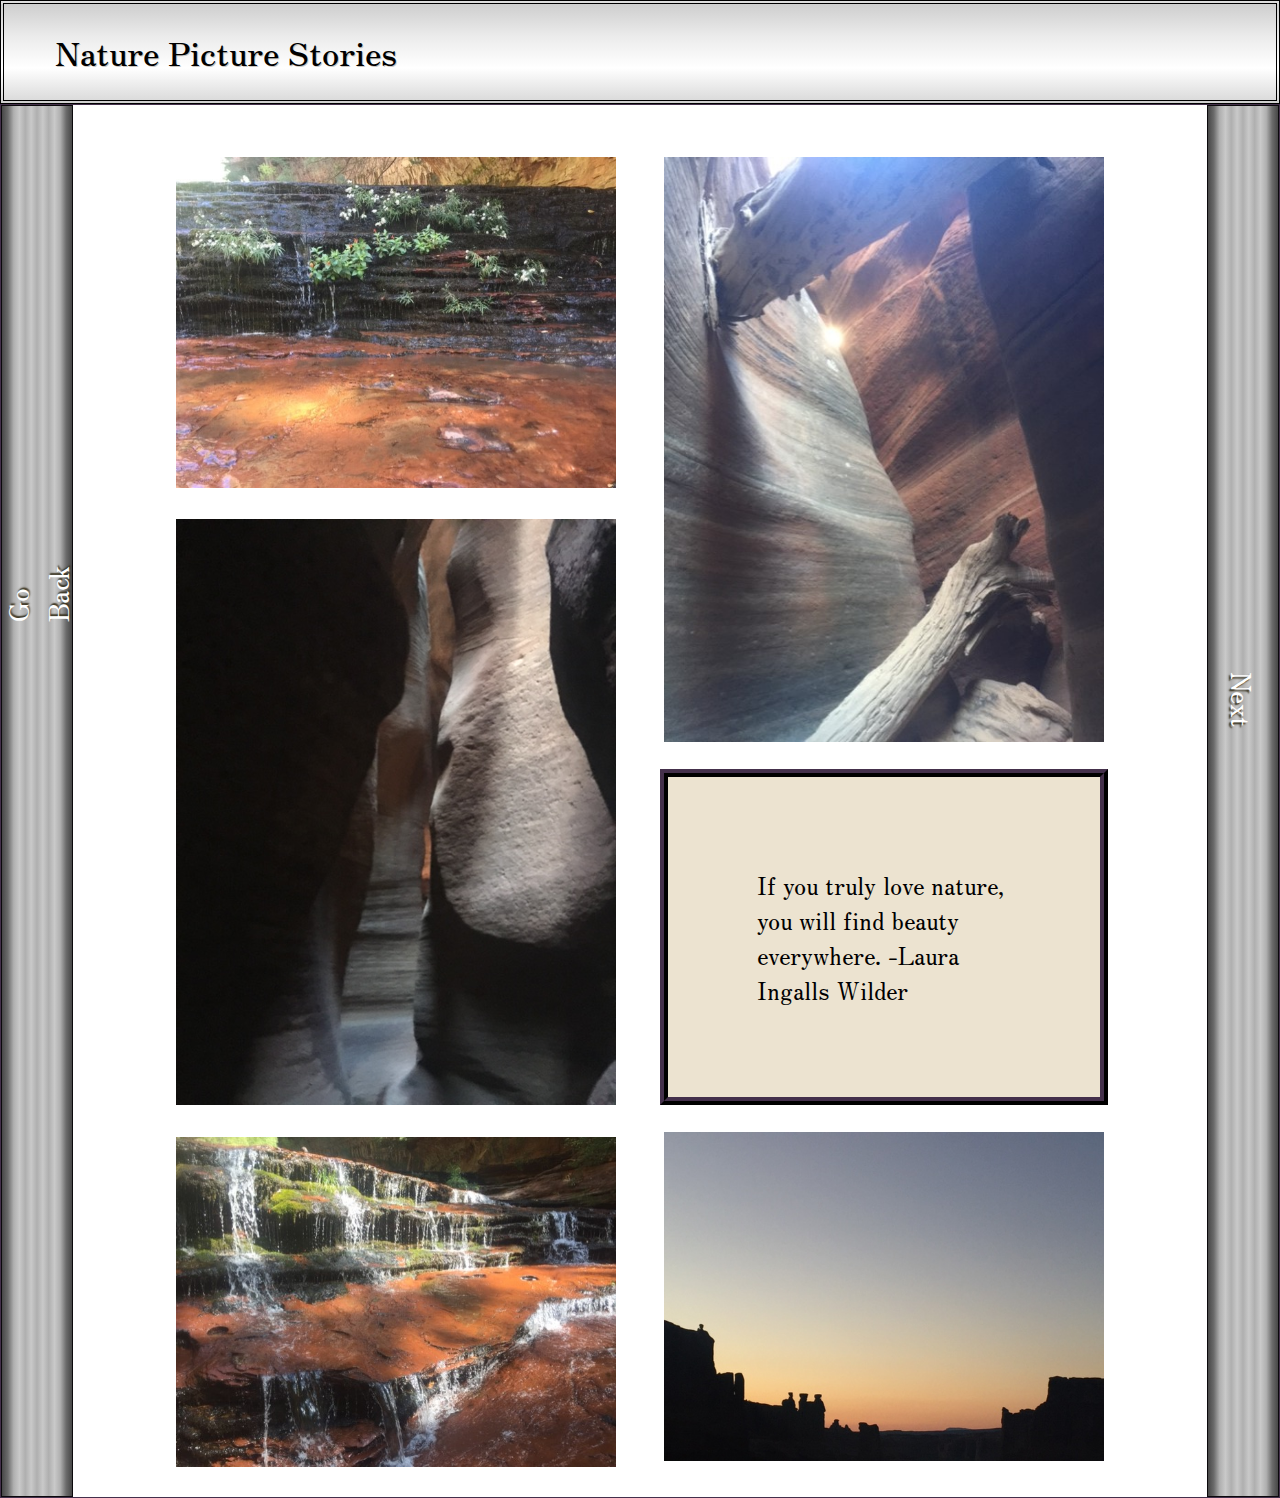
<file: canyons/canyons.html>
<!DOCTYPE html>
<html>
  <head>
    <meta charset="utf-8">
    <meta name="viewport" content="width=device-width">
    <title>Nature Stories</title>
 <link href="canyons.css" rel="stylesheet" type="text/css" />
    <link rel="preconnect" href="https://fonts.googleapis.com">
<link rel="preconnect" href="https://fonts.gstatic.com" crossorigin>
<link href="https://fonts.googleapis.com/css2?family=DM+Serif+Display:ital@1&family=Space+Mono&display=swap" rel="stylesheet">
<link href="https://fonts.googleapis.com/css2?family=Zen+Old+Mincho:wght@900&display=swap" rel="stylesheet">
  </head>
  <body onload="quote()">
    <div class='header'>
        <h3>Nature Picture Stories</h3>
      </div>
      <div class='container'>

        <!-- sidebar will take you to the previous page -->
        <div class='smallbox'>
            <div class='goback'>
            <a href="../peaks/peaks.html">Go Back</a>
            </div>
        </div>

        <!-- center will display pictures and quote -->
        <div class='largebox'>

            <div class="row">
                <div class="column">
                    <img src="../assets/p4p1.jpg">
                    <img src= "../assets/p4p3.jpg">
                    <img src="../assets/p4p4.jpg">
                </div>

                <div class="column">
                  <img src="../assets/p4p5.jpg">
                    <div class="quote" id="quote"></div>
                    <img src="../assets/p6p2.jpg">
                </div>
   
            </div>

        </div>

        <!-- sidebar will take you to the next page -->
        <div class='smallbox'>

        <div class='next'>
                <a href="../main/index.html">Next</a>
        </div>
     
      </div>

      
     
    <!-- links to javascript for random quote -->
    <script src="../randomquote.js"></script>
  </body>
</html>
</file>
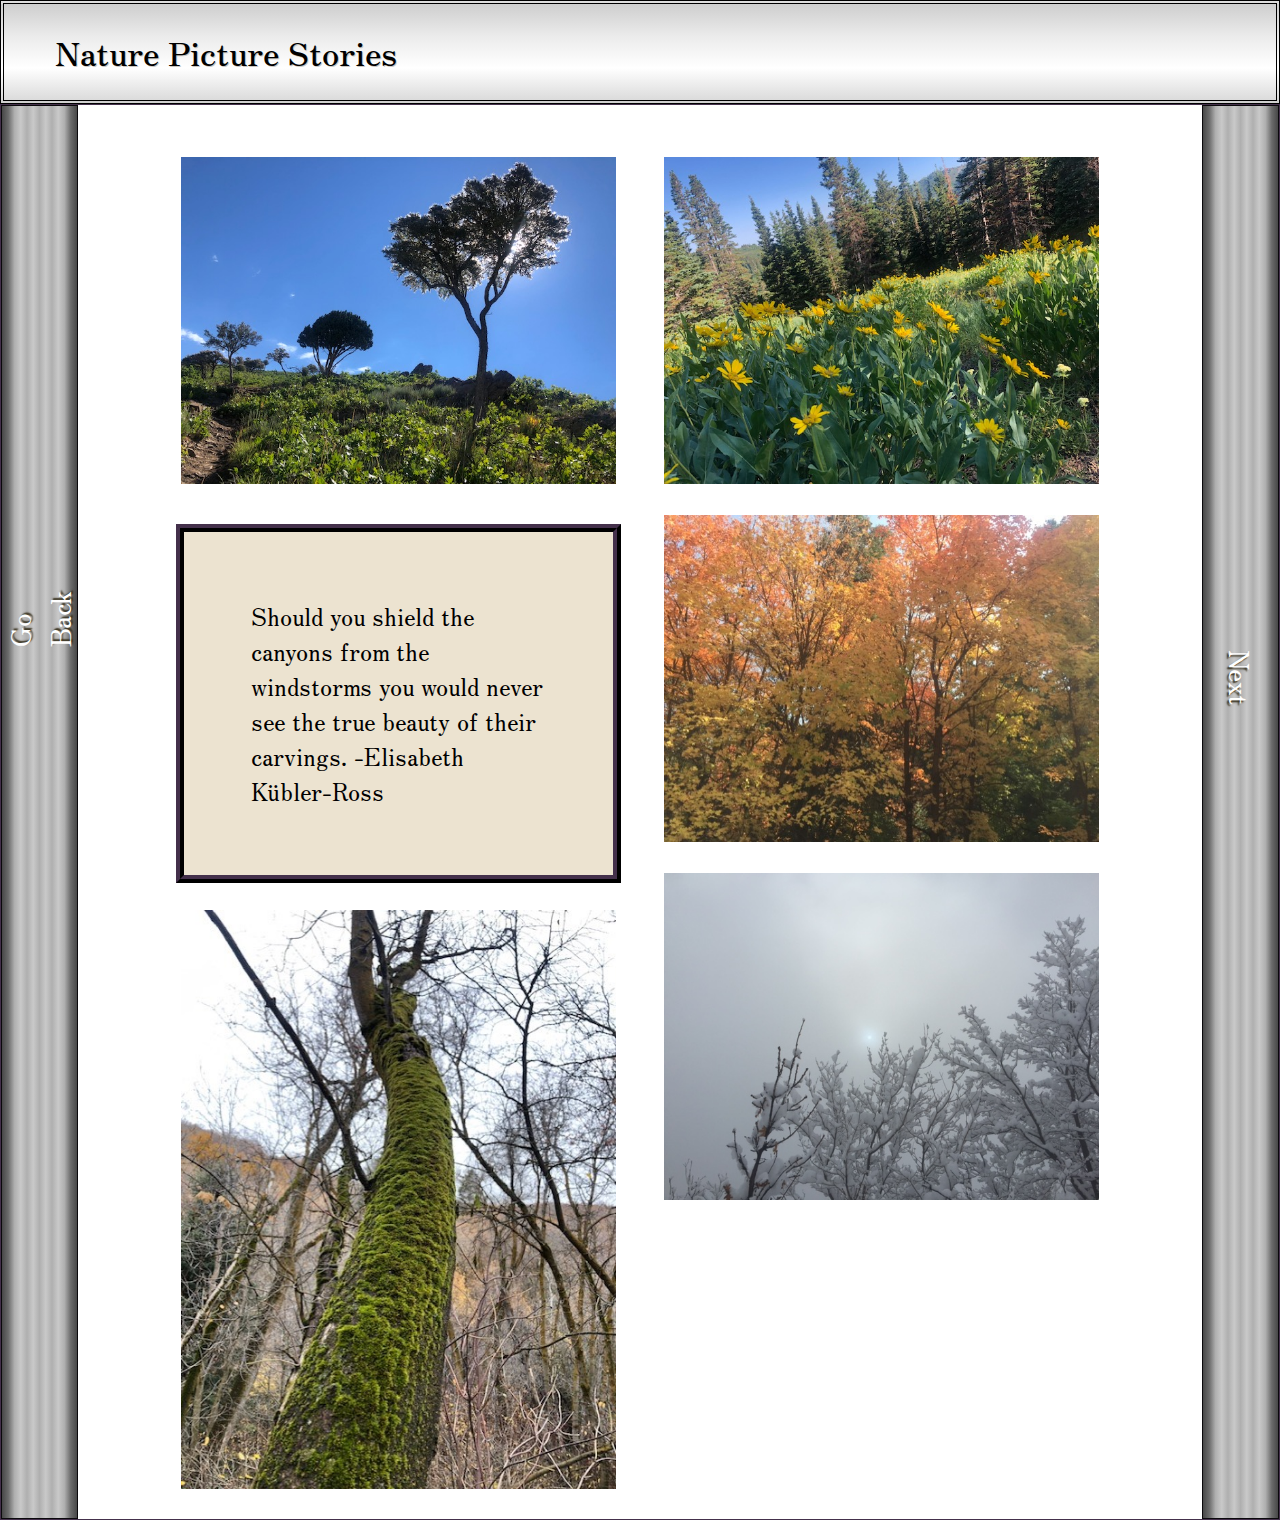
<file: growth/growth.html>
<!DOCTYPE html>
<html>
  <head>
    <meta charset="utf-8">
    <meta name="viewport" content="width=device-width">
    <title>Nature Stories</title>
 <link href="growth.css" rel="stylesheet" type="text/css" />
    <link rel="preconnect" href="https://fonts.googleapis.com">
<link rel="preconnect" href="https://fonts.gstatic.com" crossorigin>
<link href="https://fonts.googleapis.com/css2?family=DM+Serif+Display:ital@1&family=Space+Mono&display=swap" rel="stylesheet">
<link href="https://fonts.googleapis.com/css2?family=Zen+Old+Mincho:wght@900&display=swap" rel="stylesheet">
  </head>
  <body onload="quote()">
    <div class='header'>
        <h3>Nature Picture Stories</h3>
    </div>
      <div class='container'>
        <!-- sidebar will take you back to previous page -->
        <div class='smallbox'>
            <div class='goback'>
            <a href="../water/water.html">Go Back</a>
            </div>
        </div>

        <!-- center will display pictures and quote -->
        <div class='largebox'>

            <div class="row">
                <div class="column">
                    <img src="../assets/p5p6.jpg">
                    <div class="quote" id="quote"></div>
                    <img src="../assets/p5p1.jpg">
                    
                </div>

                <div class="column">
                    <img src="../assets/p5p10.jpg">
                    <img src="../assets/p5p2.jpg">
                    <img src="../assets/p5p8.jpg">
                </div>

            </div>
                
        </div>
          
        <!-- sidebar will take you back to next page -->
        <div class='smallbox'>

        <div class='next'>
                <a href="../snow/snow.html">Next</a>
        </div>
       
      </div>
    <!-- links to js for random quote -->
    <script src="../randomquote.js"></script>
  </body>
</html>
</file>
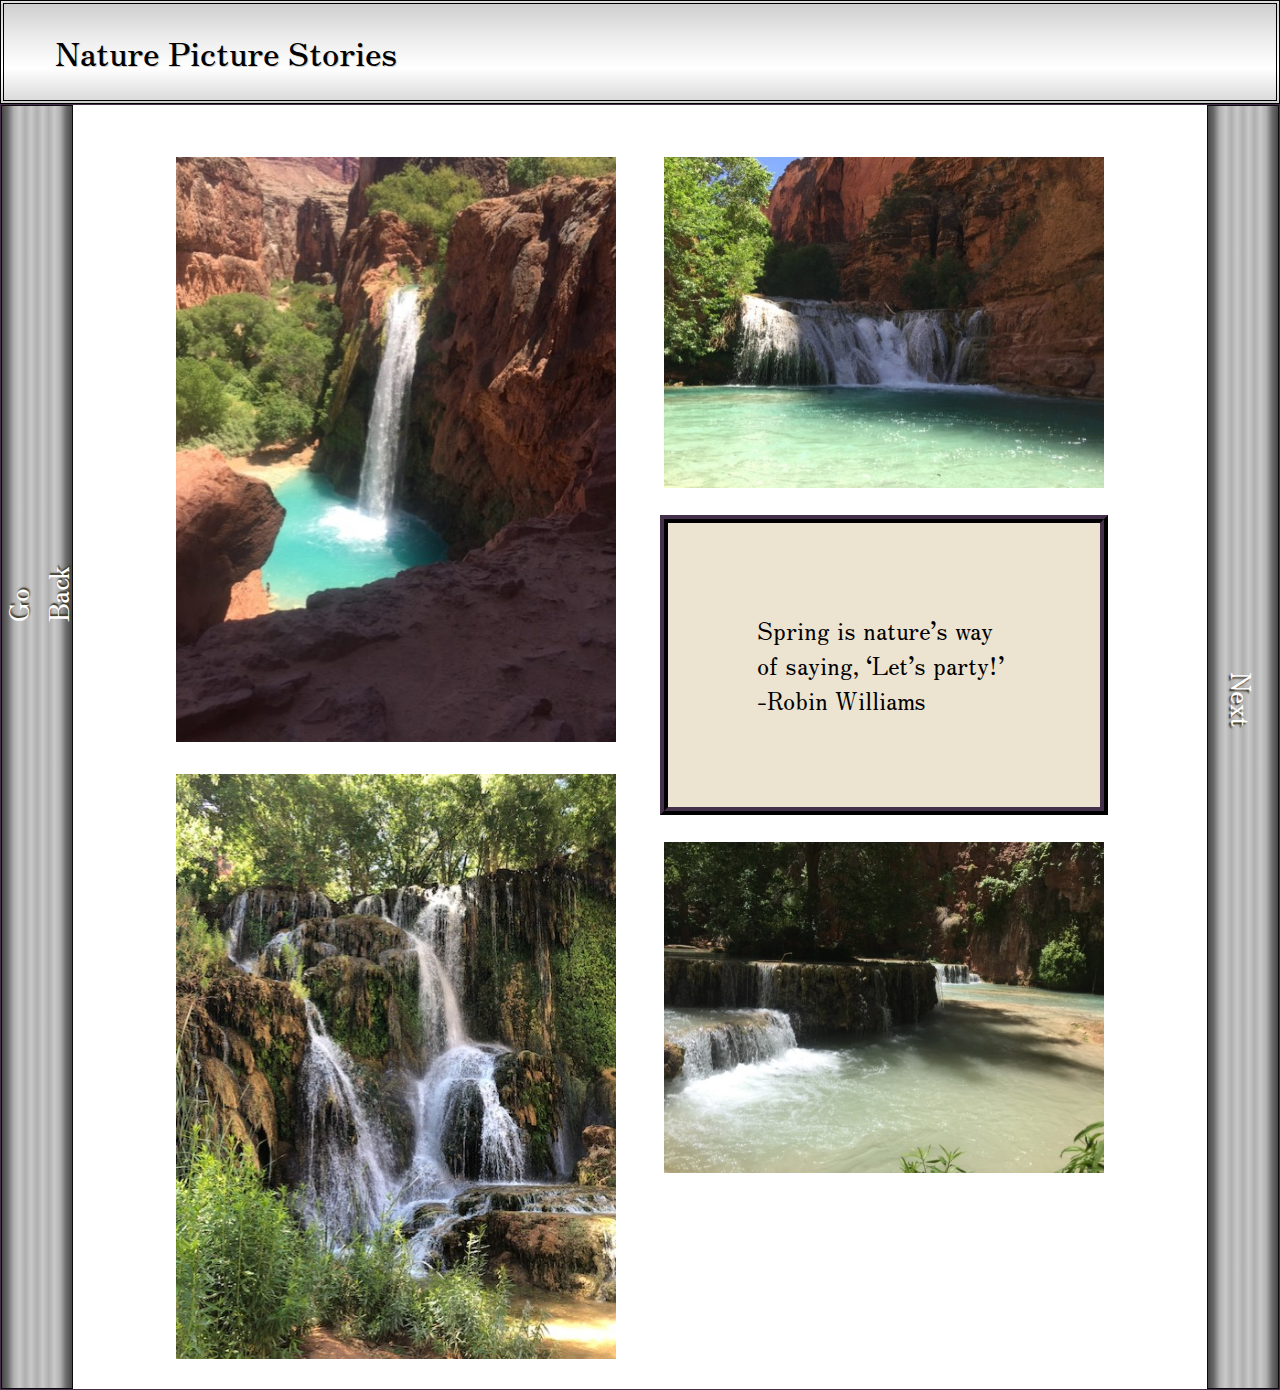
<file: hava/hava.html>
<!DOCTYPE html>
<html>
  <head>
    <meta charset="utf-8">
    <meta name="viewport" content="width=device-width">
    <title>Nature Stories</title>
 <link href="hava.css" rel="stylesheet" type="text/css" />
    <link rel="preconnect" href="https://fonts.googleapis.com">
<link rel="preconnect" href="https://fonts.gstatic.com" crossorigin>
<link href="https://fonts.googleapis.com/css2?family=DM+Serif+Display:ital@1&family=Space+Mono&display=swap" rel="stylesheet">
<link href="https://fonts.googleapis.com/css2?family=Zen+Old+Mincho:wght@900&display=swap" rel="stylesheet">
  </head>
  <body onload="quote()">
    <div class='header'>
        <h3>Nature Picture Stories</h3>
      </div>
      <div class='container'>

        <!-- sidebar will take you to the previous page -->
        <div class='smallbox'>
            <div class='goback'>
            <a href="../peaks/peaks.html">Go Back</a>
            </div>
        </div>

        <!-- center will display pictures and quote -->
        <div class='largebox'>

            <div class="row">

                <div class="column">
                    <img src="../assets/p2p1.jpg">
                    <img src= "../assets/p2p5.jpg">
                </div>

                <div class="column">
                  <img src="../assets/p2p4.jpg">
                    <div class="quote" id="quote"></div>
                    <img src="../assets/p2p3.jpg">
                </div>
                
            </div>

        </div>

        <!-- sidebar will take you to the next page -->
        <div class='smallbox'>

        <div class='next'>
                <a href="../canyons/canyons.html">Next</a>
        </div>
     
      </div>

      
     
    <!-- links to js for random quote -->
    <script src="../randomquote.js"></script>
  </body>
</html>
</file>
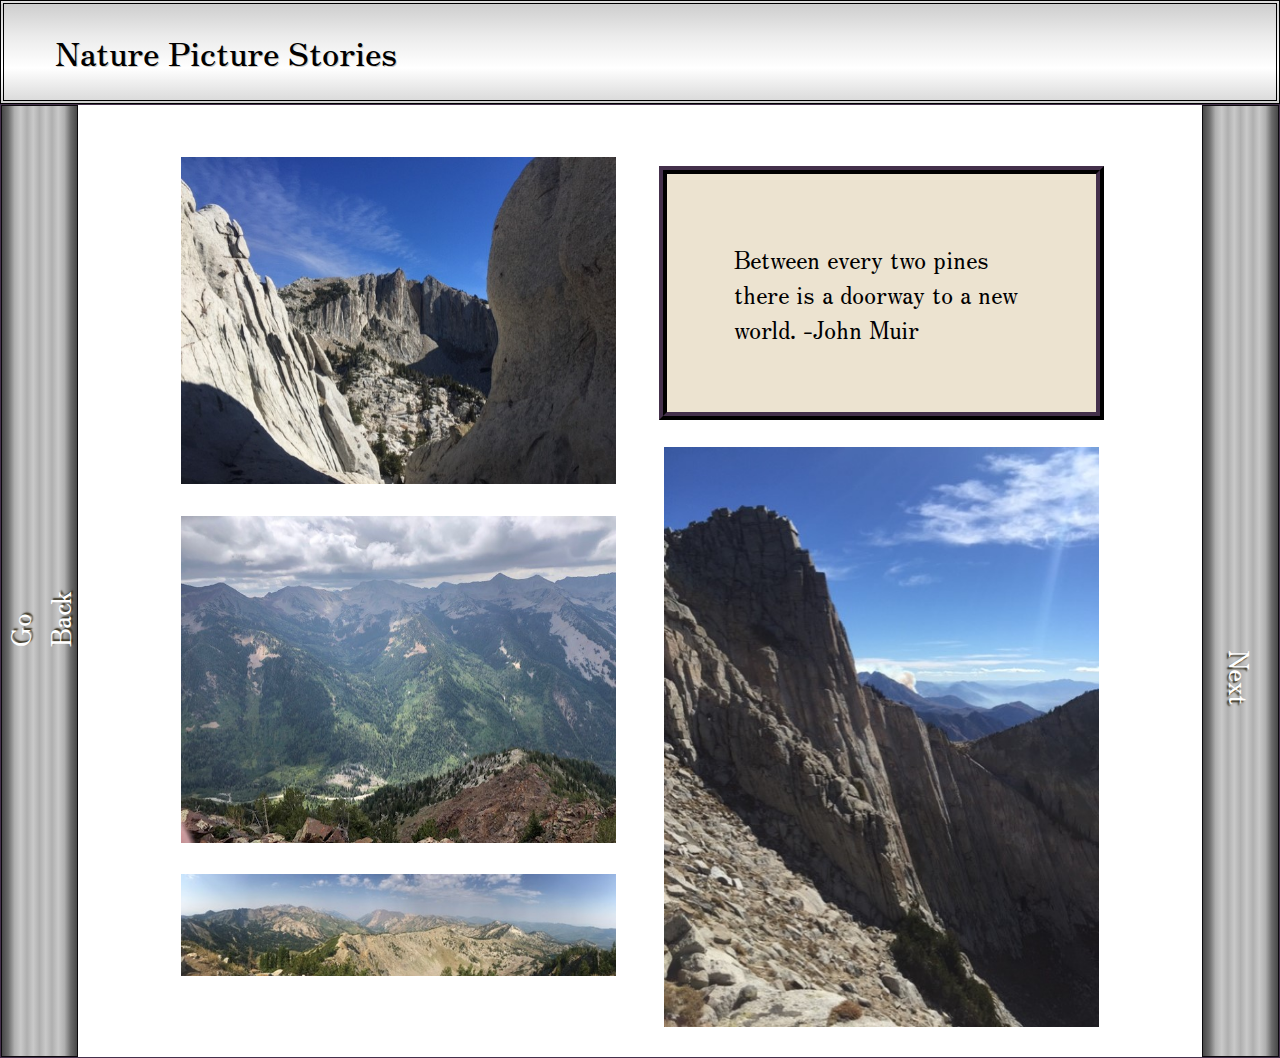
<file: peaks/peaks.html>
<!DOCTYPE html>
<html>
  <head>
    <meta charset="utf-8">
    <meta name="viewport" content="width=device-width">
    <title>Nature Stories</title>
 <link href="peaks.css" rel="stylesheet" type="text/css" />
    <link rel="preconnect" href="https://fonts.googleapis.com">
<link rel="preconnect" href="https://fonts.gstatic.com" crossorigin>
<link href="https://fonts.googleapis.com/css2?family=DM+Serif+Display:ital@1&family=Space+Mono&display=swap" rel="stylesheet">
<link href="https://fonts.googleapis.com/css2?family=Zen+Old+Mincho:wght@900&display=swap" rel="stylesheet">
  </head>
  <body onload="quote()">
    <div class='header'>
        <h3>Nature Picture Stories</h3>
      </div>
      <div class='container'>

        <!-- sidebar will take you to the previous page -->
        <div class='smallbox'>
            <div class='goback'>
            <a href="../snow/snow.html">Go Back</a>
            </div>
        </div>

        <!-- center will display pictures and quote -->
        <div class='largebox'>

            <div class="row">
                <div class="column">
                    <img src="../assets/p7p1.jpg">
                    <img src= "../assets/p1p3.jpg">
                    <img src="../assets/p7p5.jpg">
                </div>

                <div class="column">
                    <div class="quote" id="quote"></div>
                    <img src="../assets/p7p2.jpg">
                </div>
                
            </div>

        </div>

        <!-- sidebar will take you to the next page -->
        <div class='smallbox'>

        <div class='next'>
                <a href="../hava/hava.html">Next</a>
        </div>
       
      </div>
     
    <!-- links to js for random quote -->
    <script src="../randomquote.js"></script>
  </body>
</html>
</file>
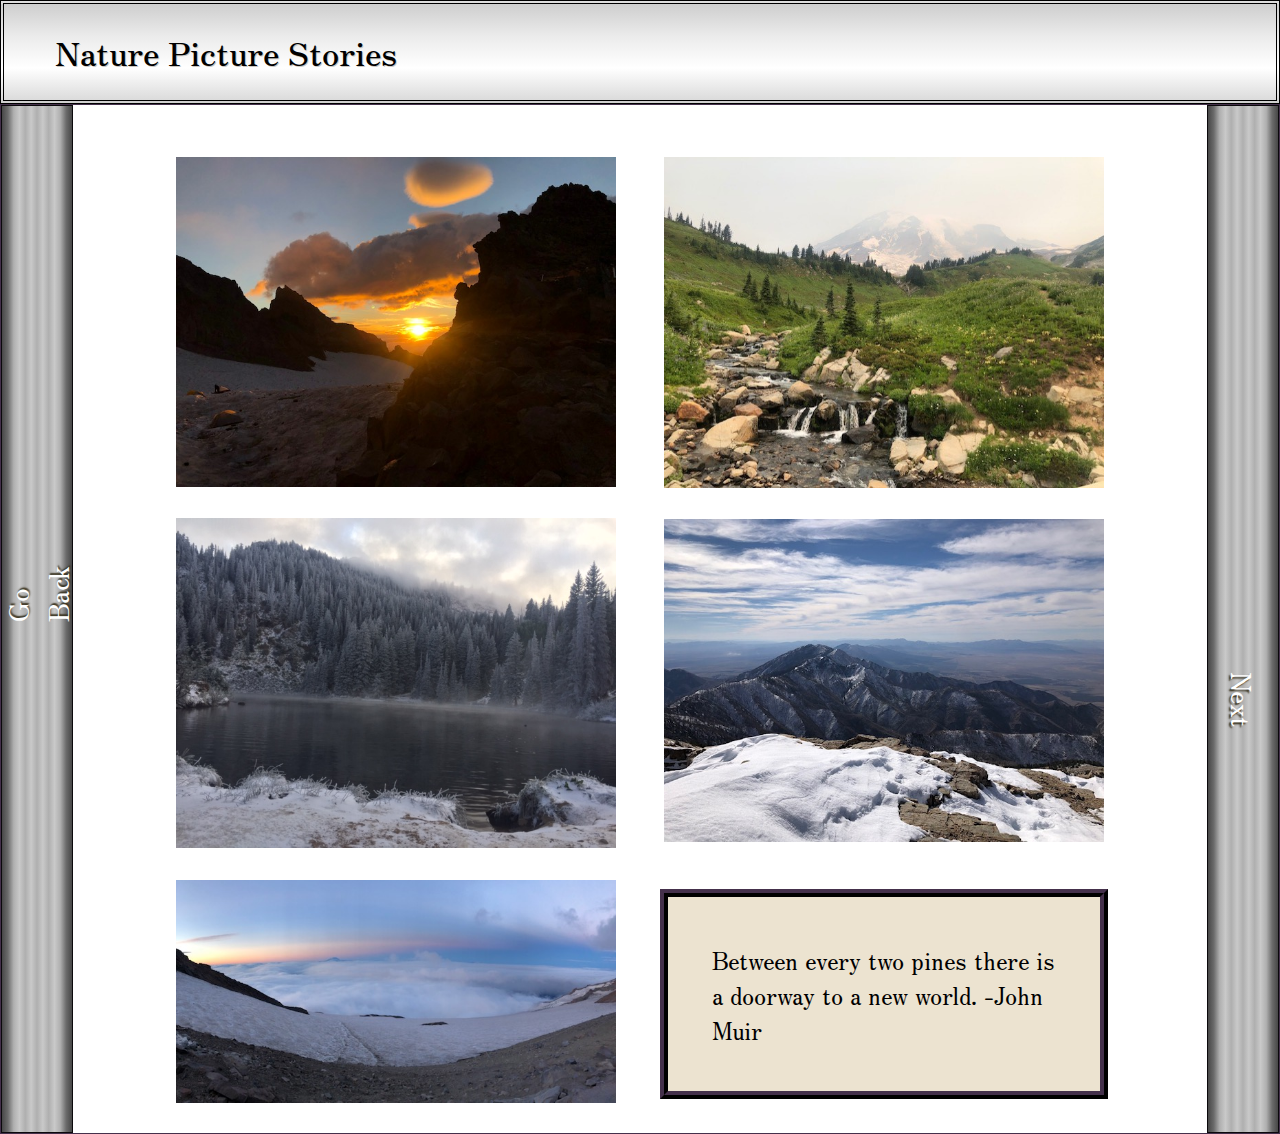
<file: snow/snow.html>
<!DOCTYPE html>
<html>
  <head>
    <meta charset="utf-8">
    <meta name="viewport" content="width=device-width">
    <title>Nature Stories</title>
 <link href="snow.css" rel="stylesheet" type="text/css" />
    <link rel="preconnect" href="https://fonts.googleapis.com">
<link rel="preconnect" href="https://fonts.gstatic.com" crossorigin>
<link href="https://fonts.googleapis.com/css2?family=DM+Serif+Display:ital@1&family=Space+Mono&display=swap" rel="stylesheet">
<link href="https://fonts.googleapis.com/css2?family=Zen+Old+Mincho:wght@900&display=swap" rel="stylesheet">
  </head>
  <body onload="quote()">
    <div class='header'>
        <h3>Nature Picture Stories</h3>
      </div>
      <div class='container'>

        <div class='smallbox'>
            <div class='goback'>
            <a href="../growth/growth.html">Go Back</a>
            </div>
        </div>
        <div class='largebox'>

            <div class="row">
                <div class="column">
                    <img src="../assets/p3p1.jpg">
                    <img src="../assets/BloodsLake.jpg">
                </div>

              

                <div class="column">
                    <img src="../assets/p3p5.jpg">
                    <img src="../assets/p3p4.jpg" >
                </div>

               

                
                    <div class="column">
                        <img src="../assets/p3p2.jpg">
                        
                        
                    </div>

                    <div class="column">
                        <div class="quote" id="quote">
                          
                            
                        </div>
                    </div>
                
            </div>

        </div>
        <div class='smallbox'>

      
        <div class='next'>
            
                <a href="../peaks/peaks.html">Next</a>
               
        </div>
       
     
      </div>

      
     

    <script src="../randomquote.js"></script>
  </body>
</html>
</file>
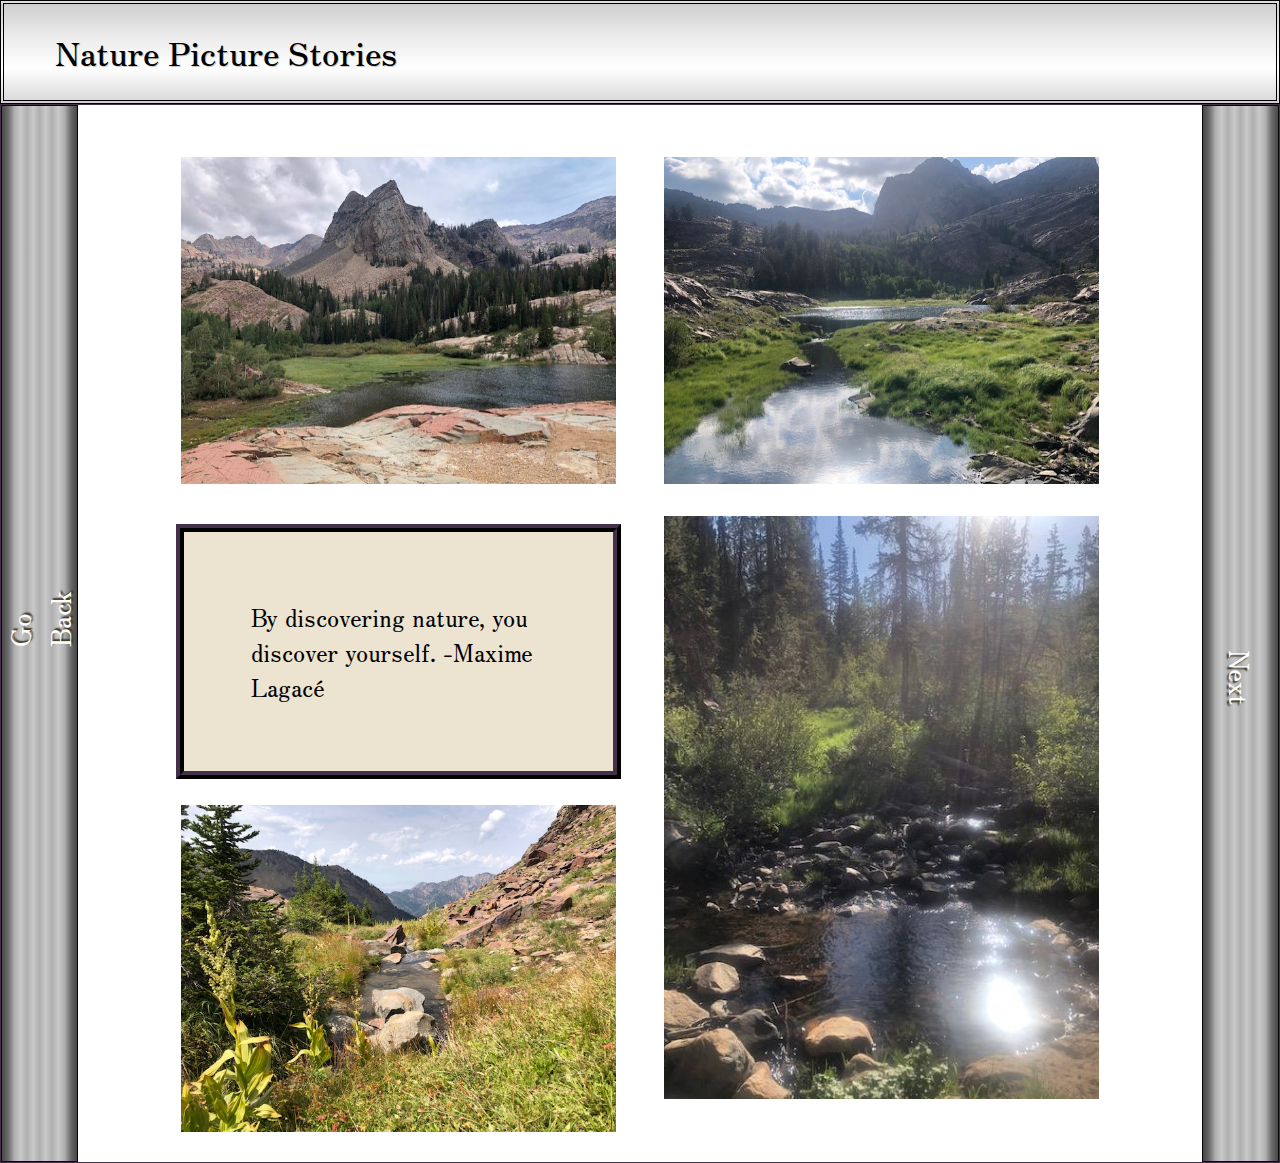
<file: water/water.html>
<!DOCTYPE html>
<html>
  <head>
    <meta charset="utf-8">
    <meta name="viewport" content="width=device-width">
    <title>Nature Stories</title>
 <link href="water.css" rel="stylesheet" type="text/css" />
    <link rel="preconnect" href="https://fonts.googleapis.com">
<link rel="preconnect" href="https://fonts.gstatic.com" crossorigin>
<link href="https://fonts.googleapis.com/css2?family=DM+Serif+Display:ital@1&family=Space+Mono&display=swap" rel="stylesheet">
<link href="https://fonts.googleapis.com/css2?family=Zen+Old+Mincho:wght@900&display=swap" rel="stylesheet">
  </head>
  <body onload="quote()">
    <div class='header'>
        <h3>Nature Picture Stories</h3>
    </div>
      <div class='container'>
        <!-- sidebar will take you back to previous page -->
        <div class='smallbox'>
            <div class='goback'>
            <a href="../main/index.html">Go Back</a>
            </div>
        </div>
        <!-- Center container that holds picture and quote display -->
        <div class='largebox'>

            <div class="row">

                <div class="column">
                    <img src="../assets/p1p1.jpg">
                    <div class="quote" id="quote"></div>
                    <img src="../assets/p1p4.jpg">
                    
                </div>

                <div class="column">
                    <img src="../assets/p1p2.jpg">
                    <img src="../assets/p1p8.jpg">
                </div>   

            </div>
                
        </div>
          
        <!-- sidebar will take you to next page -->
        <div class='smallbox'>

        <div class='next'>
                <a href="../growth/growth.html">Next</a>
        </div>
       
      </div>
    <!-- links to js for random quote -->
    <script src="../randomquote.js"></script>
  </body>
</html>
</file>
<file: canyons/canyons.css>
* {
  box-sizing: border-box;
}

body {
    margin: 0;
    font-family: 'Zen Old Mincho', serif;
    width: 100%;
  }
  
  h2 {
    font-family: 'DM Serif Display', serif;
    font-size: 2em;
    text-shadow: 2px 1.5px 1.5px rgb(202, 200, 194);
    letter-spacing: 2px;
   
  }

  h3 {
    font-family: 'Zen Old Mincho', serif;
    font-size: 2em;
    margin: 0;
    padding: 2%;
    text-shadow: 1px 0.5px 0.5px rgb(202, 200, 194);
  }

  h4 {
    font-family: 'DM Serif Display', serif;
    font-size: 1em; 
    text-align: center; 
    text-shadow: 1px 0.5px 0.5px rgb(202, 200, 194);
  }

  a {
    font-size: 1em;
    color: white;
    text-align: center;
    text-decoration: none;
    text-justify: center;
    text-shadow: 2px 1.5px 1.5px rgb(58, 51, 32);
  }
  
  
  
    
    .header {
      
        height: 8%;
        width: 100%;
        padding-left: 2%;
        border: 0.3rem double rgb(0, 0, 0);
      background-image: linear-gradient(rgb(206, 206, 206), rgb(235, 235, 235), rgb(255, 255, 255),  rgb(219, 219, 219));
      
    }
  
    .container {
      height: 100%;
      width: 100%;
      border: 1px solid rgb(68, 48, 75);
      display: inline-flex;
    }
    
    .largebox {
      padding: 2%;
      background-size: 100% 100%;
      height: 92%;
      width: 95%;
      
    }
  
   
    
    .smallbox {
     
        background-image: linear-gradient(to right, rgb(71, 71, 71), rgb(107, 107, 107), rgb(175, 175, 175), rgb(201, 201, 201), rgb(175, 175, 175), rgb(201, 201, 201), rgb(175, 175, 175), rgb(201, 201, 201), rgb(175, 175, 175), rgb(201, 201, 201), rgb(175, 175, 175),  rgb(107, 107, 107),rgb(71, 71, 71));
      background-size: 100% 100%;
      
      padding-top: 40%;
      
      width: 6%;
    
    border: 1px solid rgb(11, 9, 12);
    }
   
    .smallbox:hover {
      color: #111;
    
      
    }
  
    .goback {
      transform:rotate(-90deg) translateX(100%);
    color: rgb(243, 242, 239);
    font-size: 1.7em;
    text-shadow: 1.5px 0.5px 0.5px rgb(56, 49, 33);
    
  
    }
  
    .goback:hover {
      color: #111;
      letter-spacing: 6px;
      transition: 1s; 
       
    }
   
    
    .row {
      
      display: flex;
     
      flex-wrap: wrap;
      padding: 0 5%;
    }
    
   
    .column {
      
      flex: 50%;
      padding: 0 2%;
    }
  
  
    
    .column img {
      margin-top: 5%;
      vertical-align: middle;
      width: 100%;
      padding: 1%;
    }
  
    .column .quote {
      font-size: 1.5em;
      margin-top: 5%;
     
      width: 100%;
      border: 0.5rem ridge rgb(68, 48, 75);
      padding: 20%;
      background-color:rgb(236, 227, 208);
      }
  
  
  
    .next {
      
  
      
      transform:rotate(90deg) translateX(100%);
    color: rgb(243, 242, 239);
    font-size: 1.7em;
    text-shadow: 1.5px 0.5px 0.5px rgb(56, 49, 33);
    
    
    }
  
    .next:hover {
      color: #111;
      letter-spacing: 6px;
      transition: 1s; 
       
    }
  
   
  
  
  @media screen and (max-width: 800px) {
      .column {
        flex: 50%;
        max-width: 50%;
      }
    }
    
    /* Responsive layout - makes the two columns stack on top of each other instead of next to each other */
    @media screen and (max-width: 600px) {
      .column {
        flex: 100%;
        max-width: 100%;
      }
    }
  
    @screen and (max-width: 800px) {
      .column {
        flex: 50%;
        max-width: 50%;
      }
    }
  
    @screen and (max-width: 600px) {
      .column {
        flex: 100%;
        max-width: 100%;
      }
    }
</file>
<file: growth/growth.css>
* {
    box-sizing: border-box;
  }
  
  body {
      margin: 0;
      font-family: 'Zen Old Mincho', serif;
      width: 100%;
    }
    
    h2 {
      font-family: 'DM Serif Display', serif;
      font-size: 2em;
      text-shadow: 2px 1.5px 1.5px rgb(202, 200, 194);
      letter-spacing: 2px;
     
    }
  
    h3 {
      font-family: 'Zen Old Mincho', serif;
      font-size: 2em;
      margin: 0;
      padding: 2%;
      text-shadow: 1px 0.5px 0.5px rgb(202, 200, 194);
    }
  
    h4 {
      font-family: 'DM Serif Display', serif;
      font-size: 1em; 
      text-align: center; 
      text-shadow: 1px 0.5px 0.5px rgb(202, 200, 194);
    }
  
    a {
      font-size: 1em;
      color: white;
      text-align: center;
      text-decoration: none;
      text-justify: center;
      text-shadow: 2px 1.5px 1.5px rgb(58, 51, 32);
    }
  
  
  
    
    .header {
      
      height: 8%;
      width: 100%;
      padding-left: 2%;
      border: 0.3rem double rgb(0, 0, 0);
      background-image: linear-gradient(rgb(206, 206, 206), rgb(235, 235, 235), rgb(255, 255, 255),  rgb(219, 219, 219));
      
    }
  
    .container {
      height: 100%;
      width: 100%;
      border: 1px solid rgb(68, 48, 75);
      display: inline-flex;
    }
    
    .largebox {
      padding: 2%;
      background-size: 100% 100%;
      height: 92%;
      width: 95%;
      
    }
  
   
    
    .smallbox {
     
      background-image: linear-gradient(to right, rgb(71, 71, 71), rgb(107, 107, 107), rgb(175, 175, 175), rgb(201, 201, 201), rgb(175, 175, 175), rgb(201, 201, 201), rgb(175, 175, 175), rgb(201, 201, 201), rgb(175, 175, 175), rgb(201, 201, 201), rgb(175, 175, 175),  rgb(107, 107, 107),rgb(71, 71, 71));
      background-size: 100% 100%;
      
      padding-top: 40%;
      padding-left: 2%;
      padding-right: 2%;
      width: 6%;
    
    border: 1px solid rgb(11, 9, 12);
    
    }
   
    .smallbox:hover {
      color: #111;
    
      
    }
  
    .goback {
      transform:rotate(-90deg) translateX(100%);
    color: rgb(243, 242, 239);
    font-size: 1.7em;
    text-shadow: 1.5px 0.5px 0.5px rgb(56, 49, 33);
    padding: 4% 1% 10% 1%;
   
    }
  
    .goback:hover {
      color: #111;
      letter-spacing: 6px;
      transition: 1s; 
       
    }
   
    
    .row {
      
      display: flex;
     
      flex-wrap: wrap;
      padding: 0 5%;
    }
    
   
    .column {
      
      flex: 50%;
      padding: 0 2%;
    }
  
  
    
    .column img {
      margin-top: 5%;
      vertical-align: middle;
      width: 100%;
      padding: 1%;
    }
  
    .column .quote {
      font-size: 1.5em;
      margin-top: 8%;
     
      width: 100%;
      border: 0.5rem ridge rgb(68, 48, 75);
      background-color:rgb(236, 227, 208);
      padding: 15%;
      }
  
  
  
    .next {
      
  
      padding: 4% 1% 5% 1%;
      transform:rotate(90deg) translateX(100%);
    color: rgb(243, 242, 239);
    font-size: 1.7em;
    text-shadow: 1.5px 0.5px 0.5px rgb(56, 49, 33);
    
    
    }
  
    .next:hover {
      color: #111;
      letter-spacing: 6px;
      transition: 1s; 
       
    }
  
   
  
  
  @media screen and (max-width: 800px) {
      .column {
        flex: 50%;
        max-width: 50%;
      }
    }
    
    /* Responsive layout - makes the two columns stack on top of each other instead of next to each other */
    @media screen and (max-width: 600px) {
      .column {
        flex: 100%;
        max-width: 100%;
      }
    }
  
    @screen and (max-width: 800px) {
      .column {
        flex: 50%;
        max-width: 50%;
      }
    }
  
    @screen and (max-width: 600px) {
      .column {
        flex: 100%;
        max-width: 100%;
      }
    }
</file>
<file: hava/hava.css>
* {
  box-sizing: border-box;
}

body {
    margin: 0;
    font-family: 'Zen Old Mincho', serif;
    width: 100%;
  }
  
  h2 {
    font-family: 'DM Serif Display', serif;
    font-size: 2em;
    text-shadow: 2px 1.5px 1.5px rgb(202, 200, 194);
    letter-spacing: 2px;
   
  }

  h3 {
    font-family: 'Zen Old Mincho', serif;
    font-size: 2em;
    margin: 0;
    padding: 2%;
    text-shadow: 1px 0.5px 0.5px rgb(202, 200, 194);
  }

  h4 {
    font-family: 'DM Serif Display', serif;
    font-size: 1em; 
    text-align: center; 
    text-shadow: 1px 0.5px 0.5px rgb(202, 200, 194);
  }

  a {
    font-size: 1em;
    color: white;
    text-align: center;
    text-decoration: none;
    text-justify: center;
    text-shadow: 2px 1.5px 1.5px rgb(58, 51, 32);
  }
  
  
  
    
    .header {
      
      height: 8%;
      width: 100%;
      padding-left: 2%;
      border: 0.3rem double rgb(0, 0, 0);
      background-image: linear-gradient(rgb(206, 206, 206), rgb(235, 235, 235), rgb(255, 255, 255),  rgb(219, 219, 219));
      
    }
  
    .container {
      height: 100%;
      width: 100%;
      border: 1px solid rgb(68, 48, 75);
      display: inline-flex;
    }
    
    .largebox {
      padding: 2%;
      background-size: 100% 100%;
      height: 92%;
      width: 95%;
      
    }
  
   
    
    .smallbox {
     
      background-image: linear-gradient(to right, rgb(71, 71, 71), rgb(107, 107, 107), rgb(175, 175, 175), rgb(201, 201, 201), rgb(175, 175, 175), rgb(201, 201, 201), rgb(175, 175, 175), rgb(201, 201, 201), rgb(175, 175, 175), rgb(201, 201, 201), rgb(175, 175, 175),  rgb(107, 107, 107),rgb(71, 71, 71));
      background-size: 100% 100%;
      
      padding-top: 40%;
      
      width: 6%;
    
    border: 1px solid rgb(11, 9, 12);
    }
   
    .smallbox:hover {
      color: #111;
    
      
    }
  
    .goback {
      transform:rotate(-90deg) translateX(100%);
    color: rgb(243, 242, 239);
    font-size: 1.7em;
    text-shadow: 1.5px 0.5px 0.5px rgb(56, 49, 33);
    
  
    }
  
    .goback:hover {
      color: #111;
      letter-spacing: 6px;
      transition: 1s; 
       
    }
   
    
    .row {
      
      display: flex;
     
      flex-wrap: wrap;
      padding: 0 5%;
    }
    
   
    .column {
      
      flex: 50%;
      padding: 0 2%;
    }
  
  
    
    .column img {
      margin-top: 5%;
      vertical-align: middle;
      width: 100%;
      padding: 1%;
    }
  
    .column .quote {
      font-size: 1.5em;
      margin-top: 5%;
     
      width: 100%;
      border: 0.5rem ridge rgb(68, 48, 75);
      padding: 20%;
      background-color:rgb(236, 227, 208);
      }
  
  
  
    .next {
      
  
      
      transform:rotate(90deg) translateX(100%);
    color: rgb(243, 242, 239);
    font-size: 1.7em;
    text-shadow: 1.5px 0.5px 0.5px rgb(56, 49, 33);
    
    
    }
  
    .next:hover {
      color: #111;
      letter-spacing: 6px;
      transition: 1s; 
       
    }
  
   
  
  
  @media screen and (max-width: 800px) {
      .column {
        flex: 50%;
        max-width: 50%;
      }
    }
    
    /* Responsive layout - makes the two columns stack on top of each other instead of next to each other */
    @media screen and (max-width: 600px) {
      .column {
        flex: 100%;
        max-width: 100%;
      }
    }
  
    @screen and (max-width: 800px) {
      .column {
        flex: 50%;
        max-width: 50%;
      }
    }
  
    @screen and (max-width: 600px) {
      .column {
        flex: 100%;
        max-width: 100%;
      }
    }
</file>
<file: peaks/peaks.css>
* {
    box-sizing: border-box;
  }
  
  body {
      margin: 0;
      font-family: 'Zen Old Mincho', serif;
      width: 100%;
    }
    
    h2 {
      font-family: 'DM Serif Display', serif;
      font-size: 2em;
      text-shadow: 2px 1.5px 1.5px rgb(202, 200, 194);
      letter-spacing: 2px;
     
    }
  
    h3 {
      font-family: 'Zen Old Mincho', serif;
      font-size: 2em;
      margin: 0;
      padding: 2%;
      text-shadow: 1px 0.5px 0.5px rgb(202, 200, 194);
    }
  
    h4 {
      font-family: 'DM Serif Display', serif;
      font-size: 1em; 
      text-align: center; 
      text-shadow: 1px 0.5px 0.5px rgb(202, 200, 194);
    }
  
    a {
      font-size: 1em;
      color: white;
      text-align: center;
      text-decoration: none;
      text-justify: center;
      text-shadow: 2px 1.5px 1.5px rgb(58, 51, 32);
    }
  
  
  
    
    .header {
      
      height: 8%;
      width: 100%;
      padding-left: 2%;
      border: 0.3rem double rgb(0, 0, 0);
      background-image: linear-gradient(rgb(206, 206, 206), rgb(235, 235, 235), rgb(255, 255, 255),  rgb(219, 219, 219));
      
    }
  
    .container {
      height: 100%;
      width: 100%;
      border: 1px solid rgb(68, 48, 75);
      display: inline-flex;
    }
    
    .largebox {
      padding: 2%;
      background-size: 100% 100%;
      height: 92%;
      width: 95%;
      
    }
  
   
    
    .smallbox {
     
      background-image: linear-gradient(to right, rgb(71, 71, 71), rgb(107, 107, 107), rgb(175, 175, 175), rgb(201, 201, 201), rgb(175, 175, 175), rgb(201, 201, 201), rgb(175, 175, 175), rgb(201, 201, 201), rgb(175, 175, 175), rgb(201, 201, 201), rgb(175, 175, 175),  rgb(107, 107, 107),rgb(71, 71, 71));
      background-size: 100% 100%;
      
      padding-top: 40%;
      padding-left: 2%;
      padding-right: 2%;
      width: 6%;
    
    border: 1px solid rgb(11, 9, 12);
    
    }
   
    .smallbox:hover {
      color: #111;
    
      
    }
  
    .goback {
      transform:rotate(-90deg) translateX(100%);
    color: rgb(243, 242, 239);
    font-size: 1.7em;
    text-shadow: 1.5px 0.5px 0.5px rgb(56, 49, 33);
    padding: 4% 1% 10% 1%;
   
    }
  
    .goback:hover {
      color: #111;
      letter-spacing: 6px;
      transition: 1s; 
       
    }
   
    
    .row {
      
      display: flex;
     
      flex-wrap: wrap;
      padding: 0 5%;
    }
    
   
    .column {
      
      flex: 50%;
      padding: 0 2%;
    }
  
  
    
    .column img {
      margin-top: 5%;
      vertical-align: middle;
      width: 100%;
      padding: 1%;
    }
  
    .column .quote {
      font-size: 1.5em;
      margin-top: 8%;
     
      width: 100%;
      border: 0.5rem ridge rgb(68, 48, 75);
      background-color:rgb(236, 227, 208);
      padding: 15%;
      }
  
  
  
    .next {
      
  
      padding: 4% 1% 5% 1%;
      transform:rotate(90deg) translateX(100%);
    color: rgb(243, 242, 239);
    font-size: 1.7em;
    text-shadow: 1.5px 0.5px 0.5px rgb(56, 49, 33);
    
    
    }
  
    .next:hover {
      color: #111;
      letter-spacing: 6px;
      transition: 1s; 
       
    }
  
   
  
  
  @media screen and (max-width: 800px) {
      .column {
        flex: 50%;
        max-width: 50%;
      }
    }
    
    /* Responsive layout - makes the two columns stack on top of each other instead of next to each other */
    @media screen and (max-width: 600px) {
      .column {
        flex: 100%;
        max-width: 100%;
      }
    }
  
    @screen and (max-width: 800px) {
      .column {
        flex: 50%;
        max-width: 50%;
      }
    }
  
    @screen and (max-width: 600px) {
      .column {
        flex: 100%;
        max-width: 100%;
      }
    }
</file>
<file: snow/snow.css>
* {
  box-sizing: border-box;
}

body {
    margin: 0;
    font-family: 'Zen Old Mincho', serif;
    width: 100%;
  }
  
  h2 {
    font-family: 'DM Serif Display', serif;
    font-size: 2em;
    text-shadow: 2px 1.5px 1.5px rgb(202, 200, 194);
    letter-spacing: 2px;
   
  }

  h3 {
    font-family: 'Zen Old Mincho', serif;
    font-size: 2em;
    margin: 0;
    padding: 2%;
    text-shadow: 1px 0.5px 0.5px rgb(202, 200, 194);
  }

  h4 {
    font-family: 'DM Serif Display', serif;
    font-size: 1em; 
    text-align: center; 
    text-shadow: 1px 0.5px 0.5px rgb(202, 200, 194);
  }

  a {
    font-size: 1em;
    color: white;
    text-align: center;
    text-decoration: none;
    text-justify: center;
    text-shadow: 2px 1.5px 1.5px rgb(58, 51, 32);
  }
  
  
  
    
    .header {
      
        height: 8%;
        width: 100%;
        padding-left: 2%;
        border: 0.3rem double rgb(0, 0, 0);
      background-image: linear-gradient(rgb(206, 206, 206), rgb(235, 235, 235), rgb(255, 255, 255),  rgb(219, 219, 219));
      
    }
  
    .container {
      height: 100%;
      width: 100%;
      border: 1px solid rgb(68, 48, 75);
      display: inline-flex;
    }
    
    .largebox {
      padding: 2%;
      background-size: 100% 100%;
      height: 92%;
      width: 95%;
      
    }
  
   
    
    .smallbox {
     
        background-image: linear-gradient(to right, rgb(71, 71, 71), rgb(107, 107, 107), rgb(175, 175, 175), rgb(201, 201, 201), rgb(175, 175, 175), rgb(201, 201, 201), rgb(175, 175, 175), rgb(201, 201, 201), rgb(175, 175, 175), rgb(201, 201, 201), rgb(175, 175, 175),  rgb(107, 107, 107),rgb(71, 71, 71));
      background-size: 100% 100%;
      
      padding-top: 40%;
      
      width: 6%;
    
    border: 1px solid rgb(11, 9, 12);
    }
   
    .smallbox:hover {
      color: #111;
    
      
    }
  
    .goback {
      transform:rotate(-90deg) translateX(100%);
    color: rgb(243, 242, 239);
    font-size: 1.7em;
    text-shadow: 1.5px 0.5px 0.5px rgb(56, 49, 33);
    
  
    }
  
    .goback:hover {
      color: #111;
      letter-spacing: 6px;
      transition: 1s; 
       
    }
   
    
    .row {
      
      display: flex;
     
      flex-wrap: wrap;
      padding: 0 5%;
    }
    
   
    .column {
      
      flex: 50%;
      padding: 0 2%;
    }
  
  
    
    .column img {
      margin-top: 5%;
      vertical-align: middle;
      width: 100%;
      padding: 1%;
    }
  
    .column .quote {
      font-size: 1.5em;
      margin-top: 8%;
     
      width: 100%;
      border: 0.5rem ridge rgb(68, 48, 75);
      
      padding: 10%;
      background-color:rgb(236, 227, 208);
      }
  
  
  
    .next {
      
  
      
      transform:rotate(90deg) translateX(100%);
    color: rgb(243, 242, 239);
    font-size: 1.7em;
    text-shadow: 1.5px 0.5px 0.5px rgb(56, 49, 33);
    
    
    }
  
    .next:hover {
      color: #111;
      letter-spacing: 6px;
      transition: 1s; 
       
    }
  
   
  
  
  @media screen and (max-width: 800px) {
      .column {
        flex: 50%;
        max-width: 50%;
      }
    }
    
    /* Responsive layout - makes the two columns stack on top of each other instead of next to each other */
    @media screen and (max-width: 600px) {
      .column {
        flex: 100%;
        max-width: 100%;
      }
    }
  
    @screen and (max-width: 800px) {
      .column {
        flex: 50%;
        max-width: 50%;
      }
    }
  
    @screen and (max-width: 600px) {
      .column {
        flex: 100%;
        max-width: 100%;
      }
    }
</file>
<file: water/water.css>
* {
  box-sizing: border-box;
}

body {
    margin: 0;
    font-family: 'Zen Old Mincho', serif;
    width: 100%;
  }
  
  h2 {
    font-family: 'DM Serif Display', serif;
    font-size: 2em;
    text-shadow: 2px 1.5px 1.5px rgb(202, 200, 194);
    letter-spacing: 2px;
   
  }

  h3 {
    font-family: 'Zen Old Mincho', serif;
    font-size: 2em;
    margin: 0;
    padding: 2%;
    text-shadow: 1px 0.5px 0.5px rgb(202, 200, 194);
  }

  h4 {
    font-family: 'DM Serif Display', serif;
    font-size: 1em; 
    text-align: center; 
    text-shadow: 1px 0.5px 0.5px rgb(202, 200, 194);
  }

  a {
    font-size: 1em;
    color: white;
    text-align: center;
    text-decoration: none;
    text-justify: center;
    text-shadow: 2px 1.5px 1.5px rgb(58, 51, 32);
  }



  
  .header {
    
    height: 8%;
    width: 100%;
    padding-left: 2%;
    border: 0.3rem double rgb(0, 0, 0);
    background-image: linear-gradient(rgb(206, 206, 206), rgb(235, 235, 235), rgb(255, 255, 255),  rgb(219, 219, 219));
    
  }

  .container {
    height: 100%;
    width: 100%;
    border: 1px solid rgb(68, 48, 75);
    display: inline-flex;
  }
  
  .largebox {
    padding: 2%;
    background-size: 100% 100%;
    height: 92%;
    width: 95%;
    
  }

 
  
  .smallbox {
   
    background-image: linear-gradient(to right, rgb(71, 71, 71), rgb(107, 107, 107), rgb(175, 175, 175), rgb(201, 201, 201), rgb(175, 175, 175), rgb(201, 201, 201), rgb(175, 175, 175), rgb(201, 201, 201), rgb(175, 175, 175), rgb(201, 201, 201), rgb(175, 175, 175),  rgb(107, 107, 107),rgb(71, 71, 71));
    background-size: 100% 100%;
    
    padding-top: 40%;
    padding-left: 2%;
    padding-right: 2%;
    width: 6%;
  
  border: 1px solid rgb(11, 9, 12);
  
  }
 
  .smallbox:hover {
    color: #111;
  
    
  }

  .goback {
    transform:rotate(-90deg) translateX(100%);
  color: rgb(243, 242, 239);
  font-size: 1.7em;
  text-shadow: 1.5px 0.5px 0.5px rgb(56, 49, 33);
  padding: 4% 1% 10% 1%;
 
  }

  .goback:hover {
    color: #111;
    letter-spacing: 6px;
    transition: 1s; 
     
  }
 
  
  .row {
    
    display: flex;
   
    flex-wrap: wrap;
    padding: 0 5%;
  }
  
 
  .column {
    
    flex: 50%;
    padding: 0 2%;
  }


  
  .column img {
    margin-top: 5%;
    vertical-align: middle;
    width: 100%;
    padding: 1%;
  }

  .column .quote {
    font-size: 1.5em;
    margin-top: 8%;
   
    width: 100%;
    border: 0.5rem ridge rgb(68, 48, 75);
    background-color:rgb(236, 227, 208);
    padding: 15%;
    }



  .next {
    

    padding: 4% 1% 5% 1%;
    transform:rotate(90deg) translateX(100%);
  color: rgb(243, 242, 239);
  font-size: 1.7em;
  text-shadow: 1.5px 0.5px 0.5px rgb(56, 49, 33);
  
  
  }

  .next:hover {
    color: #111;
    letter-spacing: 6px;
    transition: 1s; 
     
  }

 


@media screen and (max-width: 800px) {
    .column {
      flex: 50%;
      max-width: 50%;
    }
  }
  
  /* Responsive layout - makes the two columns stack on top of each other instead of next to each other */
  @media screen and (max-width: 600px) {
    .column {
      flex: 100%;
      max-width: 100%;
    }
  }

  @screen and (max-width: 800px) {
    .column {
      flex: 50%;
      max-width: 50%;
    }
  }

  @screen and (max-width: 600px) {
    .column {
      flex: 100%;
      max-width: 100%;
    }
  }
</file>
